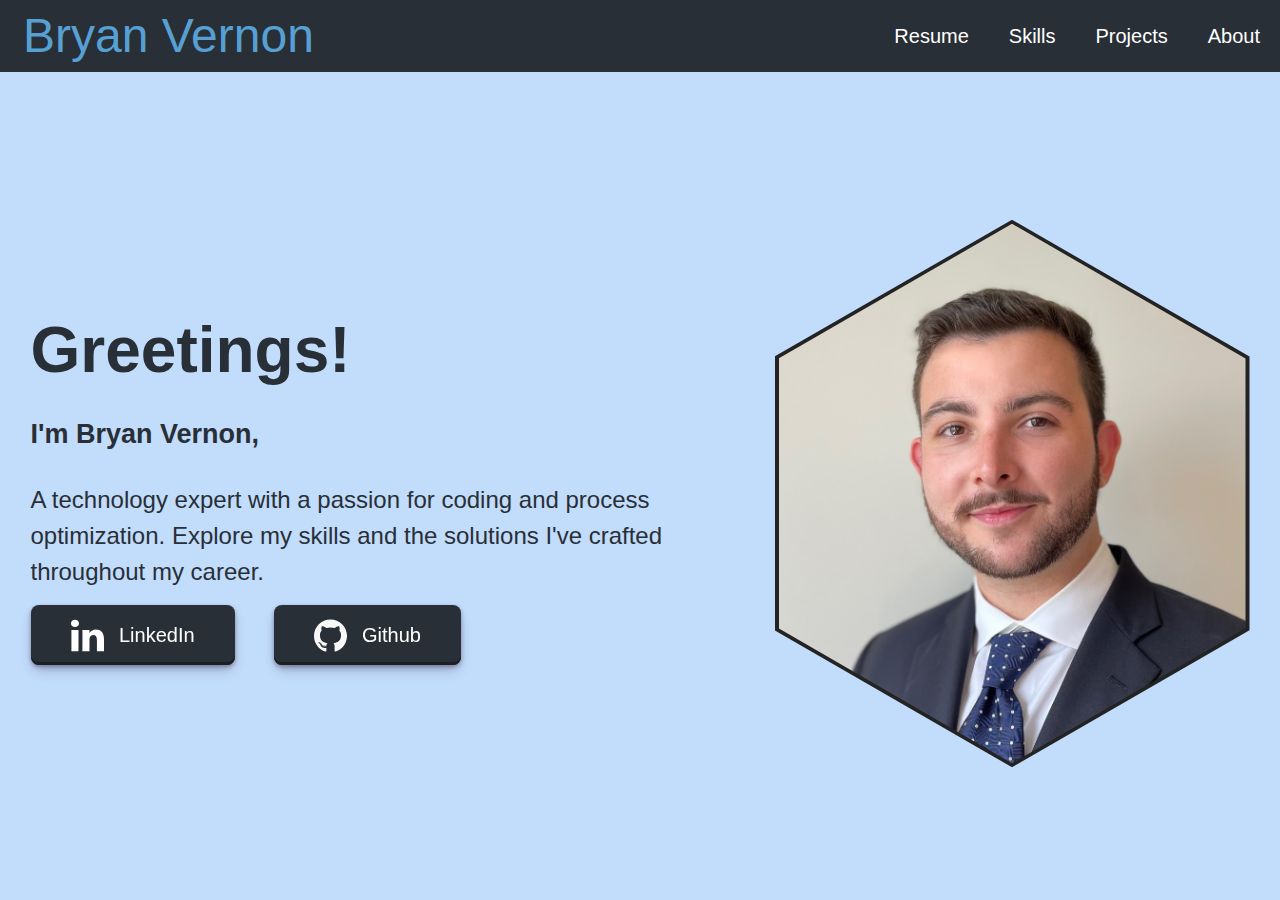
<file: index.html>
<!DOCTYPE html>
<html lang="en">
<head>
    <meta charset="UTF-8">
    <meta http-equiv="X-UA-Compatible" content="IE=edge">
    <meta name="description" content="Bryan Vernon - Portfolio">
    <meta name="keywords" content="Bryan, Vernon, programmer, web, developer, python, cybersecurity, cloud, java, bash, portfolio">
    <meta name="author" content="Bryan Vernon">
    <meta name="viewport" content="width=device-width, initial-scale=1.0">
    <title>Bryan Vernon - Portfolio</title>
    <link rel="stylesheet" href="main.css">
    <script type="text/javascript" src="script.js" defer></script>
    
</head>
<body>
    <div id="navbar-container"></div>
    <main>
        <header id="landing">
            <div id="outerHexagon">
                <div id="innerHexagon"></div>
            </div>
            <div id="sideSect">
                <div id="introText">
                    <h1>Greetings! <br> </h1>
                    <h2>I'm Bryan Vernon,</h2> <br>
                    <p>A technology expert with a passion for coding and process optimization. Explore my skills and the solutions I've crafted throughout my career.</p>
                </div>
                <ul id="btn_group">
                    <li><a href="https://www.linkedin.com/in/bryanvernon/" class="btn heroBtn"><img src="icons/linkedin.svg" width="33" height="26" alt="See My Work"><p>LinkedIn</p></a></li>  
                    <li><a href="https://github.com/BryanVernon" class="btn heroBtn"><img src="icons/github.svg" width="33" height="26" alt="See My Work"><p>Github</p></a></li>
                </ul>
            </div>
        </header>  
    </main> 
</body>
</html>
</file>
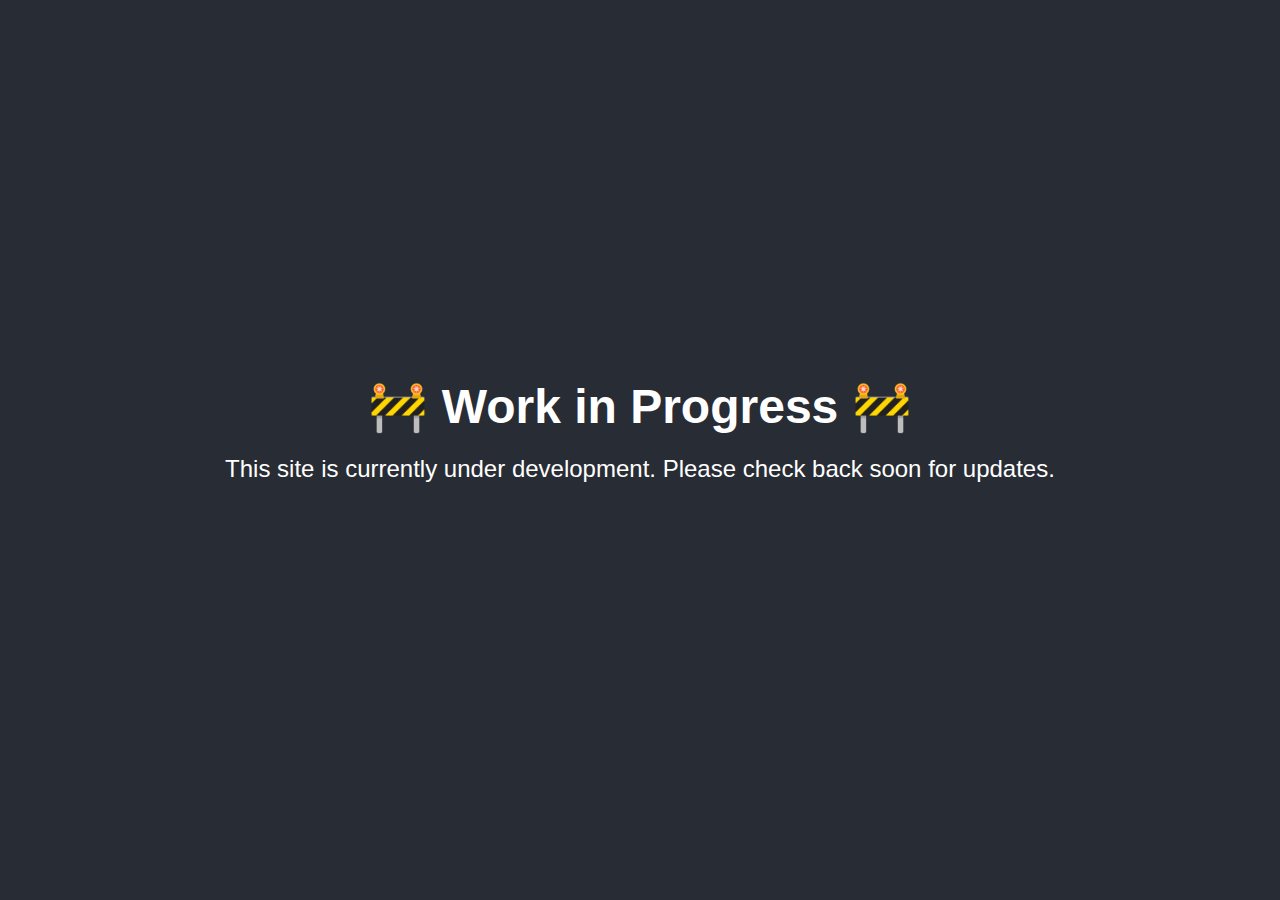
<file: About/index.html>
<!DOCTYPE html>
<html lang="en">
<head>
    <meta charset="UTF-8">
    <meta name="viewport" content="width=device-width, initial-scale=1.0">
    <title>Work in Progress</title>
    <link rel="stylesheet" href="styles.css">
</head>
<body>
    <div class="wip-container">
        <div class="wip-content">
            <h1>🚧 Work in Progress 🚧</h1>
            <p>This site is currently under development. Please check back soon for updates.</p>
        </div>
    </div>
</body>
</html>
</file>
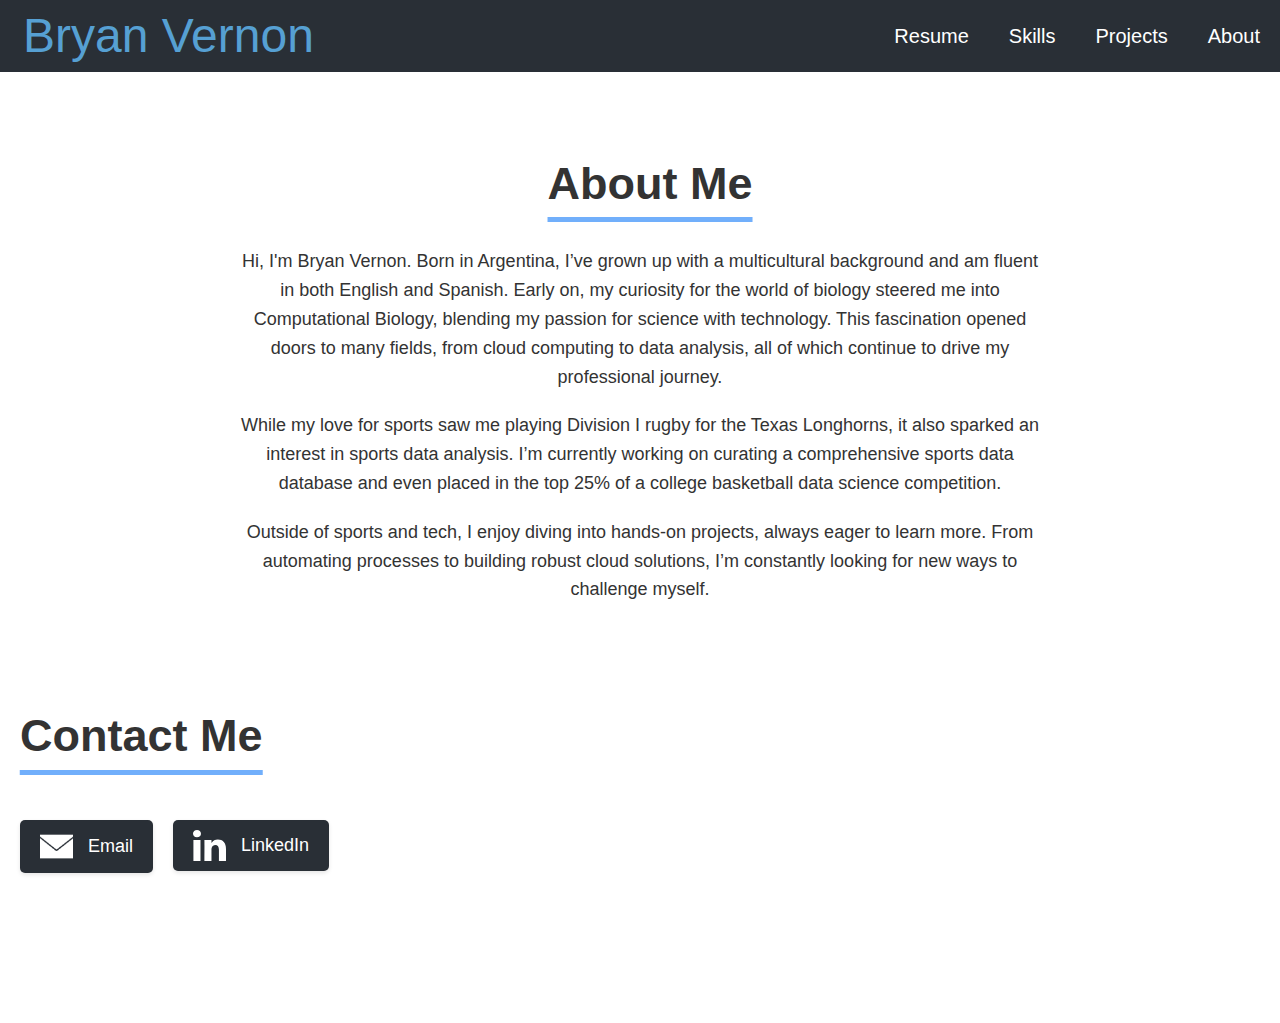
<file: about/index.html>
<!DOCTYPE html>
<html lang="en">
<head>
    <meta charset="UTF-8">
    <meta http-equiv="X-UA-Compatible" content="IE=edge">
    <meta name="description" content="Bryan Vernon - About">
    <meta name="keywords" content="skills, certifications, programming languages, front end, back end, databases">
    <meta name="author" content="Bryan Vernon">
    <meta name="viewport" content="width=device-width, initial-scale=1.0">
    <title>About - Bryan Vernon</title>
    <link rel="stylesheet" href="styles.css">
    <script type="text/javascript" src="../../script.js" defer></script>
</head>
<body>
    <div id="navbar-container"></div>
    <section id="about" class="about-section">
        <div class="container">
          <h2 class="sectTitle">About Me</h2>
          <p>
            Hi, I'm Bryan Vernon. Born in Argentina, I’ve grown up with a multicultural background and am fluent in both English and Spanish. Early on, my curiosity for the world of biology steered me into Computational Biology, blending my passion for science with technology. This fascination opened doors to many fields, from cloud computing to data analysis, all of which continue to drive my professional journey.          </p>
          <p>
            While my love for sports saw me playing Division I rugby for the Texas Longhorns, it also sparked an interest in sports data analysis. I’m currently working on curating a comprehensive sports data database and even placed in the top 25% of a college basketball data science competition.          </p>
          <p>
            Outside of sports and tech, I enjoy diving into hands-on projects, always eager to learn more. From automating processes to building robust cloud solutions, I’m constantly looking for new ways to challenge myself.          </p>
        </div>
      </section>
      <section>
        <h2 class="sectTitle">Contact Me</h2>
        <div id="btn_group">
            <ul id="btn_group">
              <li><a href="mailto:bryan.vernon@hotmail.com" class="btn heroBtn"><img src="../icons/email.png" width="33" height="26" alt="See My Work"><p>Email</p></a></li>
              <li><a href="https://www.linkedin.com/in/bryanvernon/" class="btn heroBtn"><img src="../icons/linkedin.svg" width="33" height="26" alt="See My Work"><p>LinkedIn</p></a></li>  
            </ul>
        </div>
      </section>
    
    
      
</body>
</html>
</file>
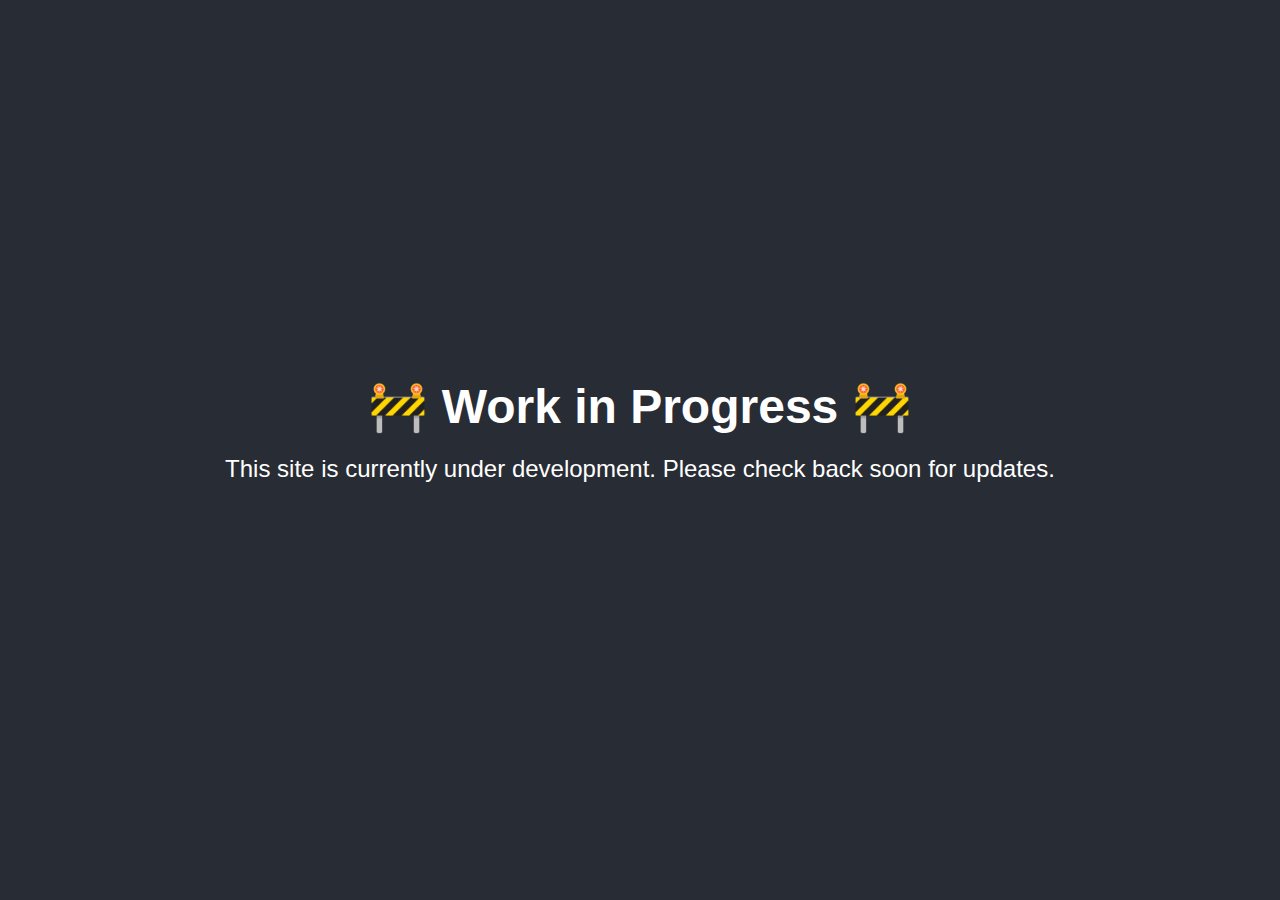
<file: Projects/index.html>
<!DOCTYPE html>
<html lang="en">
<head>
    <meta charset="UTF-8">
    <meta name="viewport" content="width=device-width, initial-scale=1.0">
    <title>Work in Progress</title>
    <link rel="stylesheet" href="styles.css">
</head>
<body>
    <div class="wip-container">
        <div class="wip-content">
            <h1>🚧 Work in Progress 🚧</h1>
            <p>This site is currently under development. Please check back soon for updates.</p>
        </div>
    </div>
</body>
</html>
</file>
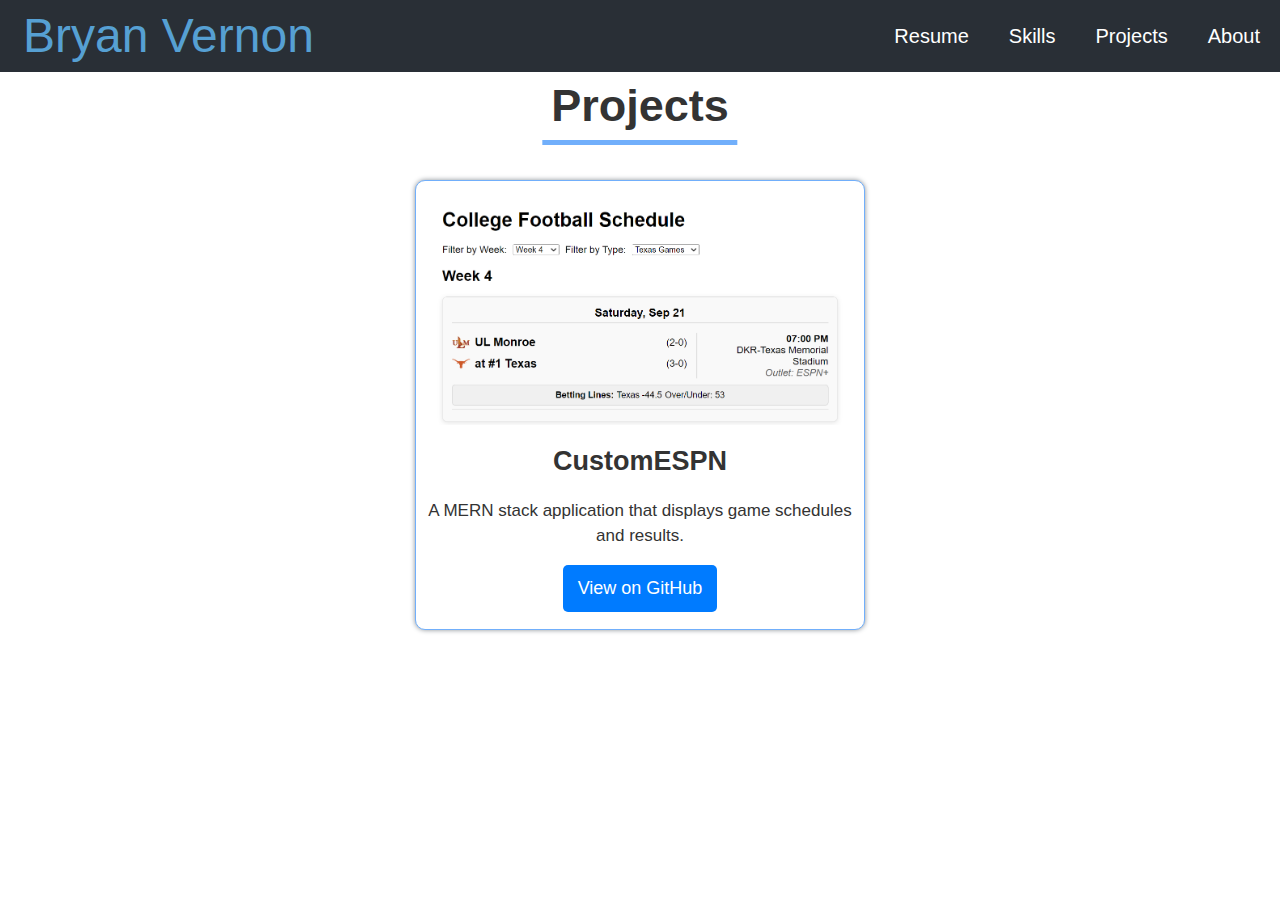
<file: projects/index.html>
<!DOCTYPE html>
<html lang="en">
<head>
    <meta charset="UTF-8">
    <meta http-equiv="X-UA-Compatible" content="IE=edge">
    <meta name="description" content="Bryan Vernon - About">
    <meta name="keywords" content="skills, certifications, programming languages, front end, back end, databases">
    <meta name="author" content="Bryan Vernon">
    <meta name="viewport" content="width=device-width, initial-scale=1.0">
    <title>About - Bryan Vernon</title>
    <link rel="stylesheet" href="styles.css">
    <script type="text/javascript" src="../../script.js" defer></script>
</head>
<body>
    <div id="navbar-container"></div>
        <section>
            <div id="projSect" class="innerSectContainer">
                <h2 class="sectTitle">Projects</h2>
                <div class="skillGroup">
                    <div class="box skillBox">
                        <img src="ESPN.png" alt="CustomESPN" class="project-image">
                        <h3 class="project-title">CustomESPN</h3>
                        <p class="project-description">A MERN stack application that displays game schedules and results.</p>
                        <a href="https://github.com/BryanVernon/CustomESPN" class="project-link">View on GitHub</a>
                    </div>
                </div>
            </div>
        </section>
</body>
</html>
</file>
<file: main.css>
* {
    padding: 0;
    margin: 0;
    box-sizing: border-box;
}
body {
    font-family: 'Poppins', sans-serif;
    margin: 0;
    padding: 0;
    background-color: var(--background);
    color: #333;
    font-weight: 400;
    font-size: 1.6rem;
    line-height: 1.5;
    overflow-x: hidden;
    width: 100vw;
    z-index: 1;
}
nav {
    width: 100vw;
    --navHeight: 72px;
    top: 0;
    display: flex;
    background-color: #292f36;
    color: white;
}

nav h1 {
    font-weight: 500;
    font-size: 48px;
    padding-left: 3px;
    
}
nav .logo {
    white-space: nowrap;
}
nav ul {
    width: 100%;
    list-style: none;
    display: flex;
    justify-content: right;
}
nav li {
    height: 50px;
    
}

nav a {
    height: 100%;
    padding: 0 20px;
    display: flex;
    align-items: center;
    text-decoration: none;
    color: #ffffff;        
}
nav a:hover {
    color: #71affb;
}
nav ul.nav-links li a:hover, 

.sidebar {
    position: fixed;
    top: 0;
    right: 0;
    height: 100vh;
    width: 250px;
    background-color: #292f36;
    z-index: 999;
    box-shadow: -10px 0px 10px rgba(0,0,0,0.1);
    display: none; /* Hidden by default */
    flex-direction: column;
    align-items: flex-start;
    justify-content: flex-start;
    padding-top: 50px;
    backdrop-filter: blur(10px);
}

/* Sidebar open state */
.sidebar.open {
    display: flex; /* Show when open */
    transform: translateX(0); /* Slide in */
}
.sidebar.open ~ .menu-button {
    display: none; /* Hide when sidebar is open */
}
.sidebar li {
    width: 100%;
}
.sidebar a {
    width: 100%;
}

html {
    overflow-anchor: none;
    font-size: 62.5%;
}

:root {
    --navHeight: 60px;
    --hexSize: 65vw;
    --hexMaxWidth: 475px;
    --hexMaxHeight: calc(var(--hexMaxWidth) * 1.1526644736842);
    --background: #eaedf0;
}
header {
    position: relative;
    background-color: #c2dcfc;
    width: 100%;
    min-height: calc(100svh - 52px);
    display: flex;
    flex-direction: column;
    align-items: center;
    padding-top: 15px;
    z-index: 10;
}
header #sideSect {
    display: flex;
    flex-direction: column;
    align-items: center;
    width: 95%;
    max-width: 684px;
}
header #btn_group {
    list-style-type: none;
}
header #btn_group li {
    margin-bottom: 20px;
}

p:not(:last-child) {
    margin-bottom: 1.6rem;
}

.btn {
    appearance: none;
    display: flex;
    align-items: center;
    justify-content: center;
    border-radius: 8px;
    background-color: #56a0d3;
    color: black;
    box-shadow: rgba(45, 35, 66, 0.4) 0 2px 4px,rgba(45, 35, 66, 0.3) 0 7px 13px -3px,#17a47f 0 -3px 0 inset;
    cursor: pointer;
    height: 60px;
    width: min-content;
    padding: 0 16px;
    text-decoration: none;
    white-space: nowrap;
    font-weight: 500;
    font-size: 2rem;
    border: none;
    will-change: box-shadow, transform;
    transition: box-shadow .15s, transform .15s;
    user-select: none;
}

.btn:hover {
    box-shadow: rgba(45, 35, 66, 0.4) 0 4px 8px, rgba(45, 35, 66, 0.3) 0 7px 13px -3px, #17a47f 0 -3px 0 inset;
    transform: translateY(-2px);
}
  
.btn:active {
    box-shadow: #1777a4 0 3px 7px inset;
    transform: translateY(2px);
}

.heroBtn {
    width: 160px;
    background-color: #292f36;
    color: #ffffff;
    box-shadow: rgba(45, 35, 66, 0.4) 0 2px 4px,rgba(45, 35, 66, 0.3) 0 7px 13px -3px,#1c2025 0 -3px 0 inset;
    justify-content: center;
}
.heroBtn:hover {
    box-shadow: rgba(45, 35, 66, 0.4) 0 4px 8px, rgba(45, 35, 66, 0.3) 0 7px 13px -3px, #1c2025 0 -3px 0 inset;
} 
.heroBtn:active {
    box-shadow: #1c2025 0 3px 7px inset;
}
.heroBtn img {
    height: 55%;
    margin-right: 15px;
}

.page_loaded > * {
    opacity: 1 !important;
    transform: translateY(0px) !important;
}

#outerHexagon {
    position: relative;
    display: flex;
    justify-content: center;
    align-items: center;
    width: var(--hexSize);
    height: calc(var(--hexSize) * 1.1547);
    max-width: var(--hexMaxWidth);
    max-height: var(--hexMaxHeight);
    clip-path: polygon(0% 25%, 0% 75%, 50% 100%, 100% 75%, 100% 25%, 50% 0%);
    background-color: #232323;
    flex-shrink: 0;
    transition: 800ms;
}
#outerHexagon #innerHexagon {
    width: calc(var(--hexSize) - 8px);
    height: calc(var(--hexSize) * 1.1547 - 8px);
    max-width: calc(var(--hexMaxWidth) - 8px);
    max-height: calc(var(--hexMaxHeight) - 8px);
    clip-path: polygon(0% 25%, 0% 75%, 50% 100%, 100% 75%, 100% 25%, 50% 0%);
    background-image: url("icons/Headshot.jpg");
    background-size: cover;
    background-position: center;
}

#sideSect {
    position: relative;
}

.loaded {
    opacity: 1;
    transform: translateX(0px);
}
#introText {
    color: #292f36;
    border-radius: 15px;
    width: 100%;
}
#introText h1 {
    font-size: 2.8rem;
    margin-bottom: 16px;
    font-weight: 700;
}
#introText p {
    font-weight: 500;
    font-size: 2.4rem;
    margin-bottom: 15px;
}

#navContainer {
    display: flex;
    justify-content: space-between;
    align-items: center;
    width: 100%;
    max-width: 1300px;
    margin: 0 auto;
}
#navContainer li {
    display: inline;
    font-size: 2rem;
    font-weight: 500;
}
#navContainer a {
    color: white;
    text-decoration: none;
    transition: color 500ms;
}
#navContainer a:hover {
    cursor: pointer;
    color: #56a0d3;
}
#navContainer li .active {
    color: #56a0d3;
}
.sidebar {
    display: none; /* Hidden by default */
    /* Your existing sidebar styles */
}
#introText h1 {
    font-size: 64px;
    margin-bottom: 16px;
    font-weight: 700;
}

@media only screen and (min-width: 921px) {
    :root {
        --navHeight: 72px;
    }
    body {
        font-size: 1.8rem;
        width: 100vw;
    }
    nav .menu-button {
        display: none !important; /* Force hide on larger screens */
    }

    header {
        flex-direction: row-reverse;
        justify-content: center;
        min-height: calc(100vh - 72px);
    }
    header #sideSect {
        margin-right: 60px;
        align-items: flex-start;
    }
    header #btn_group {
        justify-content: space-around;
        flex-direction: row;
    }
    header #btn_group li {
        float: left;
    }
    header #btn_group li:first-child {
        margin-right: 40px;
    }
    header #btn_group .heroBtn {
        padding: 0 40px;
        width: auto;
    }

    nav h1 {
        font-size: 48px;
    }
}
/* Hide the tabs and display the menu button on small screens */
@media only screen and (max-width: 920px) {
    .hideOnMobile {
        display: none;
    }

    .menu-button {
        display: block !important;
        margin-right: 15px;
    }
    .sidebar.open {
        display: flex; /* Show when open */
        transform: translateX(0); /* Slide in */
    }
    #introText h1 {
        font-size: 32px;
        margin-bottom: 16px;
        font-weight: 700;
    }
}
</file>
<file: About/styles.css>
* {
    margin: 0;
    padding: 0;
    box-sizing: border-box;
}

body, html {
    height: 100%;
    font-family: Arial, sans-serif;
    background-color: #f0f0f0;
}

.wip-container {
    display: flex;
    justify-content: center;
    align-items: center;
    height: 100%;
    background-color: #282c34;
}

.wip-content {
    text-align: center;
    color: white;
}

.wip-content h1 {
    font-size: 3em;
    margin-bottom: 20px;
}

.wip-content p {
    font-size: 1.5em;
    margin-bottom: 40px;
}

.loader {
    border: 16px solid #f3f3f3;
    border-radius: 50%;
    border-top: 16px solid #3498db;
    width: 120px;
    height: 120px;
    animation: spin 2s linear infinite;
}

@keyframes spin {
    0% { transform: rotate(0deg); }
    100% { transform: rotate(360deg); }
}
</file>
<file: about/styles.css>
* {
    padding: 0;
    margin: 0;
    box-sizing: border-box;
}
body {
    font-family: 'Poppins', sans-serif;
    margin: 0;
    padding: 0;
    background-color: var(--background);
    color: #333;
    font-weight: 400;
    font-size: 1.6rem;
    line-height: 1.5;
    overflow-x: hidden;
    width: 100vw;
    z-index: 1;
}
html {
    overflow-anchor: none;
    font-size: 62.5%;
}

#navContainer {
    display: flex;
    justify-content: space-between;
    align-items: center;
    width: 100%;
    max-width: 1300px;
    margin: 0 auto;
}
#navContainer li {
    display: inline;
    font-size: 2rem;
    font-weight: 500;
}
#navContainer a {
    color: white;
    text-decoration: none;
    transition: color 500ms;
}
#navContainer a:hover {
    cursor: pointer;
    color: #56a0d3;
}
#navContainer li .active {
    color: #56a0d3;
}
nav {
    width: 100vw;
    height: var(--navHeight);
    top: 0;
    display: flex;
    background-color: #292f36;
    color: white;
}

nav h1 {
    font-weight: 500;
    font-size: 48px;
    padding-left: 3px;
    
}
nav .logo {
    white-space: nowrap;
}
nav ul {
    width: 100%;
    list-style: none;
    display: flex;
    justify-content: right;
}
nav li {
    height: 50px;
    
}

nav a {
    height: 100%;
    padding: 0 20px;
    display: flex;
    align-items: center;
    text-decoration: none;
    color: #ffffff;        
}
nav a:hover {
    color: #71affb;
}
nav ul.nav-links li a:hover, 

.sidebar {
    position: fixed;
    top: 0;
    right: 0;
    height: 100vh;
    width: 250px;
    background-color: #292f36;
    z-index: 999;
    box-shadow: -10px 0px 10px rgba(0,0,0,0.1);
    display: none; /* Hidden by default */
    flex-direction: column;
    align-items: flex-start;
    justify-content: flex-start;
    padding-top: 50px;
    backdrop-filter: blur(10px);
}

/* Sidebar open state */
.sidebar.open {
    display: flex; /* Show when open */
    transform: translateX(0); /* Slide in */
}
.sidebar.open ~ .menu-button {
    display: none; /* Hide when sidebar is open */
}
.sidebar li {
    width: 100%;
}
.sidebar a {
    width: 100%;
}


#projSect {
    text-align: center;
    max-width: 855px;
    margin: 0 auto;
}

.sectTitle {
    text-align: center;
    font-size: 4.5rem;
    margin-bottom: 40px;
    display: inline-block; /* Ensure the title's width is based on its content */
    position: relative;
}



.project-title {
    font-size: 1.5em;
    margin: 16px 0 8px;
}


.project-link {
    display: inline-block;
    padding: 10px 15px;
    background-color: #007bff;
    color: white;
    text-decoration: none;
    border-radius: 5px;
    transition: background-color 0.3s;
}
.sectTitle::after {
    content: '';
    position: absolute;
    bottom: -5px; /* Adjust as needed for vertical alignment */
    left: 50%;
    transform: translateX(-50%); /* Centers the line horizontally */
    width: 110%; /* Adjust to fit your design */
    height: 5px; /* Thickness of the line */
    background-color: #71affb; /* Line color */
}



.skillGroupTitle::after {
    content: '';
    position: absolute;
    bottom: -5px; /* Adjust as needed for vertical alignment */
    left: 50%;
    transform: translateX(-50%); /* Centers the line horizontally */
    width: 100%; /* Adjust to fit your design */
    height: 5px; /* Thickness of the line */
    background-color: #71affb; /* Line color */
}

/* Grid Layout */
.skillGroup {
    display: flex;
    flex-wrap: wrap; /* Allows the items to wrap onto the next line */
    justify-content: center; /* Center the items horizontally */
    gap: 20px; /* Space between the items */
    margin-bottom: 40px;
}


.box {
    display: flex;
    flex-direction: column;
    align-items: center;
    border-radius: 10px;
    border: 1px solid #71affb;
    box-shadow: 0px 0px 5px #8a9096;
    background: #ffffff;
    padding: 10px;
    justify-content: center;
    text-align: center;
    width: 450px;
    height: 450px;
}

.skillBox img {
    width: 100%; /* Set to 100% to take full width of the box */
    height: auto; /* Maintain aspect ratio */
    max-width: 500px; /* Optional: Set a maximum width if needed */
}


.skillBox p {
    font-size: 1.4rem;
    margin-top: 8px;
}


@media only screen and (min-width: 921px) {
    :root {
        --navHeight: 72px;
    }
    body {
        font-size: 1.8rem;
        width: 100vw;
    }
    nav .menu-button {
        display: none !important; /* Force hide on larger screens */
    }

    nav h1 {
        font-size: 48px;
    }
}
/* Hide the tabs and display the menu button on small screens */
@media only screen and (max-width: 920px) {
    .hideOnMobile {
        display: none;
    }
    .menu-button {
        display: block !important;
        margin-right: 15px;
    }
    .sidebar.open {
        display: flex; /* Show when open */
        transform: translateX(0); /* Slide in */
    }
}

.about-section {
    display: flex;
    justify-content: center;
    align-items: center;
    min-height: 70vh; /* Makes the section fill the viewport height */
    background-color: var(--background);
}

.about-section .container {
    max-width: 800px; /* Set a max-width to constrain the content for better readability */
    text-align: center; /* Center the text */
}

.about-section p {
    font-size: 1.8rem; /* Adjust the font size for better readability */
    line-height: 1.6; /* Space between lines for readability */
    margin-bottom: 20px; /* Adds space between paragraphs */
    color: #333; /* Ensures text color is consistent */
}

.sectTitle {
    font-size: 4.5rem;
    margin-bottom: 30px;
    position: relative;
    display: inline-block;
    margin-left: 20px;
}

.sectTitle::after {
    content: '';
    position: absolute;
    bottom: -5px;
    left: 50%;
    transform: translateX(-50%);
    width: 100%;
    height: 5px;
    background-color: #71affb;
}
.heroBtn {
    display: flex;
    align-items: center;
    justify-content: center;
    padding: 10px 20px; /* Adjust padding for a box-like shape */
    background-color: #292f36;
    color: #ffffff;
    border: none; /* Remove border */
    border-radius: 5px; /* Add border radius for rounded corners */
    text-decoration: none;
    box-shadow: rgba(0, 0, 0, 0.1) 0 2px 4px;
    margin-bottom: 10px;
    transition: background-color 0.3s;
}

.heroBtn:hover {
    background-color: #56a0d3; /* Change background on hover */
}

.heroBtn:active {
    box-shadow: #1c2025 0 3px 7px inset;
}
.heroBtn img {
    height: 55%;
    margin-right: 15px;
}
#btn_group {
    display: flex; /* Use flexbox to layout buttons in a row */
    justify-content: left; /* Center the buttons */
    gap: 20px; /* Space between buttons */
    list-style: none; /* Remove bullet points */
    padding: 10px; /* Remove default padding */
    margin-bottom: 60px; /* Space below the button group */
}



header #btn_group li {
    float: left;
}
header #btn_group li:first-child {
    margin-right: 40px;
}
header #btn_group .heroBtn {

    width: auto;
}


/* Responsive styling */
@media only screen and (max-width: 920px) {
    .about-section .container {
        padding: 0 15px; /* Adjust padding for smaller screens */
    }
    .sectTitle {
        font-size: 3.5rem;
    }
    .about-section p {
        font-size: 1.6rem; /* Adjust font size on smaller screens */
    }
}
</file>
<file: Projects/styles.css>
* {
    margin: 0;
    padding: 0;
    box-sizing: border-box;
}

body, html {
    height: 100%;
    font-family: Arial, sans-serif;
    background-color: #f0f0f0;
}

.wip-container {
    display: flex;
    justify-content: center;
    align-items: center;
    height: 100%;
    background-color: #282c34;
}

.wip-content {
    text-align: center;
    color: white;
}

.wip-content h1 {
    font-size: 3em;
    margin-bottom: 20px;
}

.wip-content p {
    font-size: 1.5em;
    margin-bottom: 40px;
}

.loader {
    border: 16px solid #f3f3f3;
    border-radius: 50%;
    border-top: 16px solid #3498db;
    width: 120px;
    height: 120px;
    animation: spin 2s linear infinite;
}

@keyframes spin {
    0% { transform: rotate(0deg); }
    100% { transform: rotate(360deg); }
}
</file>
<file: projects/styles.css>
* {
    padding: 0;
    margin: 0;
    box-sizing: border-box;
}
body {
    font-family: 'Poppins', sans-serif;
    margin: 0;
    padding: 0;
    background-color: var(--background);
    color: #333;
    font-weight: 400;
    font-size: 1.6rem;
    line-height: 1.5;
    overflow-x: hidden;
    width: 100vw;
    z-index: 1;
}
html {
    overflow-anchor: none;
    font-size: 62.5%;
}

#navContainer {
    display: flex;
    justify-content: space-between;
    align-items: center;
    width: 100%;
    max-width: 1300px;
    margin: 0 auto;
}
#navContainer li {
    display: inline;
    font-size: 2rem;
    font-weight: 500;
}
#navContainer a {
    color: white;
    text-decoration: none;
    transition: color 500ms;
}
#navContainer a:hover {
    cursor: pointer;
    color: #56a0d3;
}
#navContainer li .active {
    color: #56a0d3;
}
nav {
    width: 100vw;
    height: var(--navHeight);
    top: 0;
    display: flex;
    background-color: #292f36;
    color: white;
}

nav h1 {
    font-weight: 500;
    font-size: 48px;
    padding-left: 3px;
    
}
nav .logo {
    white-space: nowrap;
}
nav ul {
    width: 100%;
    list-style: none;
    display: flex;
    justify-content: right;
}
nav li {
    height: 50px;
    
}

nav a {
    height: 100%;
    padding: 0 20px;
    display: flex;
    align-items: center;
    text-decoration: none;
    color: #ffffff;        
}
nav a:hover {
    color: #71affb;
}
nav ul.nav-links li a:hover, 

.sidebar {
    position: fixed;
    top: 0;
    right: 0;
    height: 100vh;
    width: 250px;
    background-color: #292f36;
    z-index: 999;
    box-shadow: -10px 0px 10px rgba(0,0,0,0.1);
    display: none; /* Hidden by default */
    flex-direction: column;
    align-items: flex-start;
    justify-content: flex-start;
    padding-top: 50px;
    backdrop-filter: blur(10px);
}

/* Sidebar open state */
.sidebar.open {
    display: flex; /* Show when open */
    transform: translateX(0); /* Slide in */
}
.sidebar.open ~ .menu-button {
    display: none; /* Hide when sidebar is open */
}
.sidebar li {
    width: 100%;
}
.sidebar a {
    width: 100%;
}


#projSect {
    text-align: center;
    max-width: 855px;
    margin: 0 auto;
}

.sectTitle {
    text-align: center;
    font-size: 4.5rem;
    margin-bottom: 40px;
    display: inline-block; /* Ensure the title's width is based on its content */
    position: relative;
}



.project-title {
    font-size: 1.5em;
    margin: 16px 0 8px;
}

.project-description {
    margin-bottom: 16px;
    font-size: 1.7rem !important;
}

.project-link {
    display: inline-block;
    padding: 10px 15px;
    background-color: #007bff;
    color: white;
    text-decoration: none;
    border-radius: 5px;
    transition: background-color 0.3s;
}
.sectTitle::after {
    content: '';
    position: absolute;
    bottom: -5px; /* Adjust as needed for vertical alignment */
    left: 50%;
    transform: translateX(-50%); /* Centers the line horizontally */
    width: 110%; /* Adjust to fit your design */
    height: 5px; /* Thickness of the line */
    background-color: #71affb; /* Line color */
}



.skillGroupTitle::after {
    content: '';
    position: absolute;
    bottom: -5px; /* Adjust as needed for vertical alignment */
    left: 50%;
    transform: translateX(-50%); /* Centers the line horizontally */
    width: 100%; /* Adjust to fit your design */
    height: 5px; /* Thickness of the line */
    background-color: #71affb; /* Line color */
}

/* Grid Layout */
.skillGroup {
    display: flex;
    flex-wrap: wrap; /* Allows the items to wrap onto the next line */
    justify-content: center; /* Center the items horizontally */
    gap: 20px; /* Space between the items */
    margin-bottom: 40px;
}


.box {
    display: flex;
    flex-direction: column;
    align-items: center;
    border-radius: 10px;
    border: 1px solid #71affb;
    box-shadow: 0px 0px 5px #8a9096;
    background: #ffffff;
    padding: 10px;
    justify-content: center;
    text-align: center;
    width: 450px;
    height: 450px;
}

.skillBox img {
    width: 100%; /* Set to 100% to take full width of the box */
    height: auto; /* Maintain aspect ratio */
    max-width: 500px; /* Optional: Set a maximum width if needed */
}


.skillBox p {
    font-size: 1.4rem;
    margin-top: 8px;
}


@media only screen and (min-width: 921px) {
    :root {
        --navHeight: 72px;
    }
    body {
        font-size: 1.8rem;
        width: 100vw;
    }
    nav .menu-button {
        display: none !important; /* Force hide on larger screens */
    }

    nav h1 {
        font-size: 48px;
    }
}
/* Hide the tabs and display the menu button on small screens */
@media only screen and (max-width: 920px) {
    .hideOnMobile {
        display: none;
    }
    .menu-button {
        display: block !important;
        margin-right: 15px;
    }
    .sidebar.open {
        display: flex; /* Show when open */
        transform: translateX(0); /* Slide in */
    }
}
</file>
